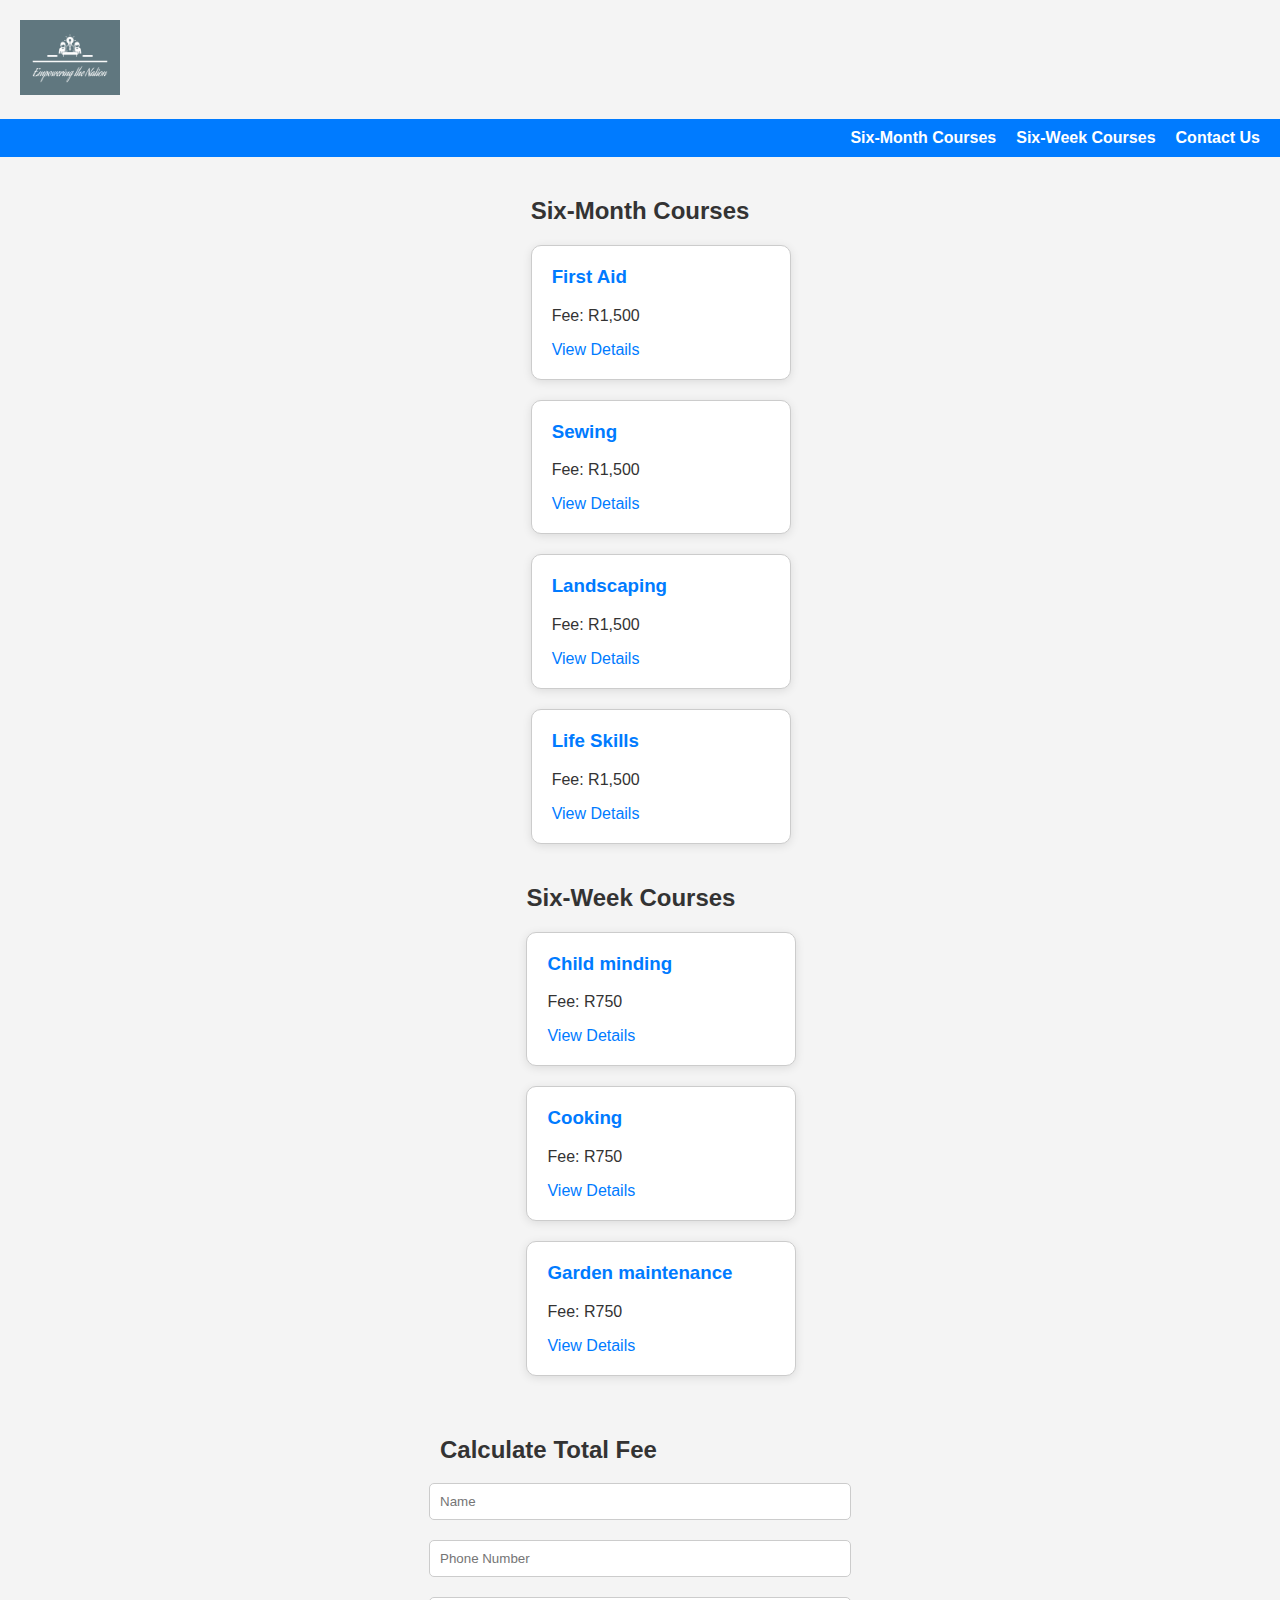
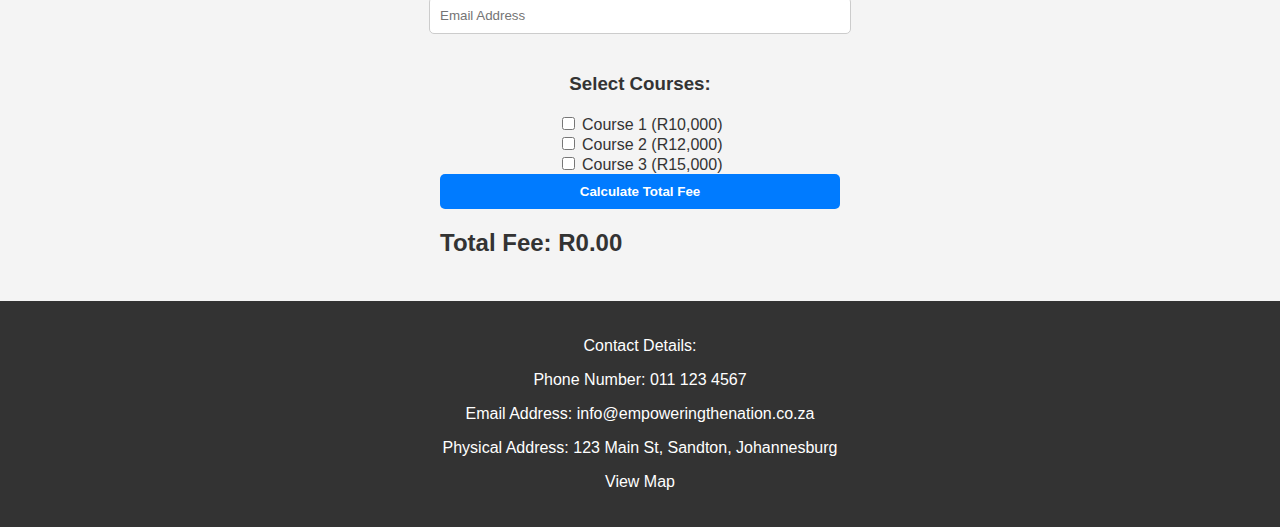
<file: index.html>
<!DOCTYPE html>
<html lang="en">
<head>
    <meta charset="UTF-8">
    <meta name="viewport" content="width=device-width, initial-scale=1.0">
    <title>Empowering the Nation</title>
    <link rel="stylesheet" href="styles.css">
</head>
<body>
    <header>
        <img src="_images/empowering-the-nation-high-resolution-logo (1).png" alt="Empowering the Nation Logo" class="logo">
        <nav>
            <ul>
                <li><a href="#six-month-courses">Six-Month Courses</a></li>
                <li><a href="#six-week-courses">Six-Week Courses</a></li>
                <li><a href="contact.html">Contact Us</a></li>
            </ul>
        </nav>
    </header>

    <main>
        <section id="six-month-courses">
            <h2>Six-Month Courses</h2>
            <div class="course">
                <h3>First Aid</h3>
                <p>Fee: R1,500</p>
                <a href="course1.html">View Details</a>
            </div>
            <div class="course">
                <h3>Sewing</h3>
                <p>Fee: R1,500</p>
                <a href="course2.html">View Details</a>
            </div>
            <div class="course">
                <h3>Landscaping</h3>
                <p>Fee: R1,500</p>
                <a href="course3.html">View Details</a>
            </div>
            <div class="course">
                <h3>Life Skills</h3>
                <p>Fee: R1,500</p>
                <a href="course4.html">View Details</a>
            </div>

        </section>

        <section id="six-week-courses">
            <h2>Six-Week Courses</h2>
            <div class="course">
                <h3>Child minding</h3>
                <p>Fee: R750</p>
                <a href="short-course1.html">View Details</a>
            </div>
            <div class="course">
                <h3>Cooking</h3>
                <p>Fee: R750</p>
                <a href="short-course2.html">View Details</a>
            </div>
            <div class="course">
                <h3>Garden maintenance</h3>
                <p>Fee: R750</p>
                <a href="short-course3.html">View Details</a>
            </div>
        </section>

        <section id="calculate-fees">
            <h2>Calculate Total Fee</h2>
            <form id="fee-calculation-form">
                <input type="text" id="name" placeholder="Name" required>
                <input type="text" id="phone" placeholder="Phone Number" required>
                <input type="email" id="email" placeholder="Email Address" required>
                
                <h3>Select Courses:</h3>
                <div>
                    <input type="checkbox" id="course1" value="10000">
                    <label for="course1">Course 1 (R10,000)</label>
                </div>
                <div>
                    <input type="checkbox" id="course2" value="12000">
                    <label for="course2">Course 2 (R12,000)</label>
                </div>
                <div>
                    <input type="checkbox" id="course3" value="15000">
                    <label for="course3">Course 3 (R15,000)</label>
                </div>
                <button type="submit">Calculate Total Fee</button>
            </form>
            <p id="total-fee">Total Fee: R0.00</p>
        </section>
        
        <script>
            document.getElementById('fee-calculation-form').addEventListener('submit', function(event) {
                event.preventDefault(); 
        
                // Get selected courses
                const course1 = document.getElementById('course1').checked ? parseInt(document.getElementById('course1').value) : 0;
                const course2 = document.getElementById('course2').checked ? parseInt(document.getElementById('course2').value) : 0;
                const course3 = document.getElementById('course3').checked ? parseInt(document.getElementById('course3').value) : 0;
        
                // Calculate total fee
                const totalFee = course1 + course2 + course3;
        
                // Display total fee
                document.getElementById('total-fee').innerText = `Total Fee: R${totalFee.toLocaleString()}`;
            });
        </script>
    </main>

    <footer>
        <p>Contact Details:</p>
        <p>Phone Number: 011 123 4567</p>
        <p>Email Address: <a href="mailto:info@empoweringthenation.co.za">info@empoweringthenation.co.za</a></p>
        <p>Physical Address: 123 Main St, Sandton, Johannesburg</p>
        <p><a href="https://www.google.com/maps/embed?...">View Map</a></p>
    </footer>
</body>
</html>
</file>
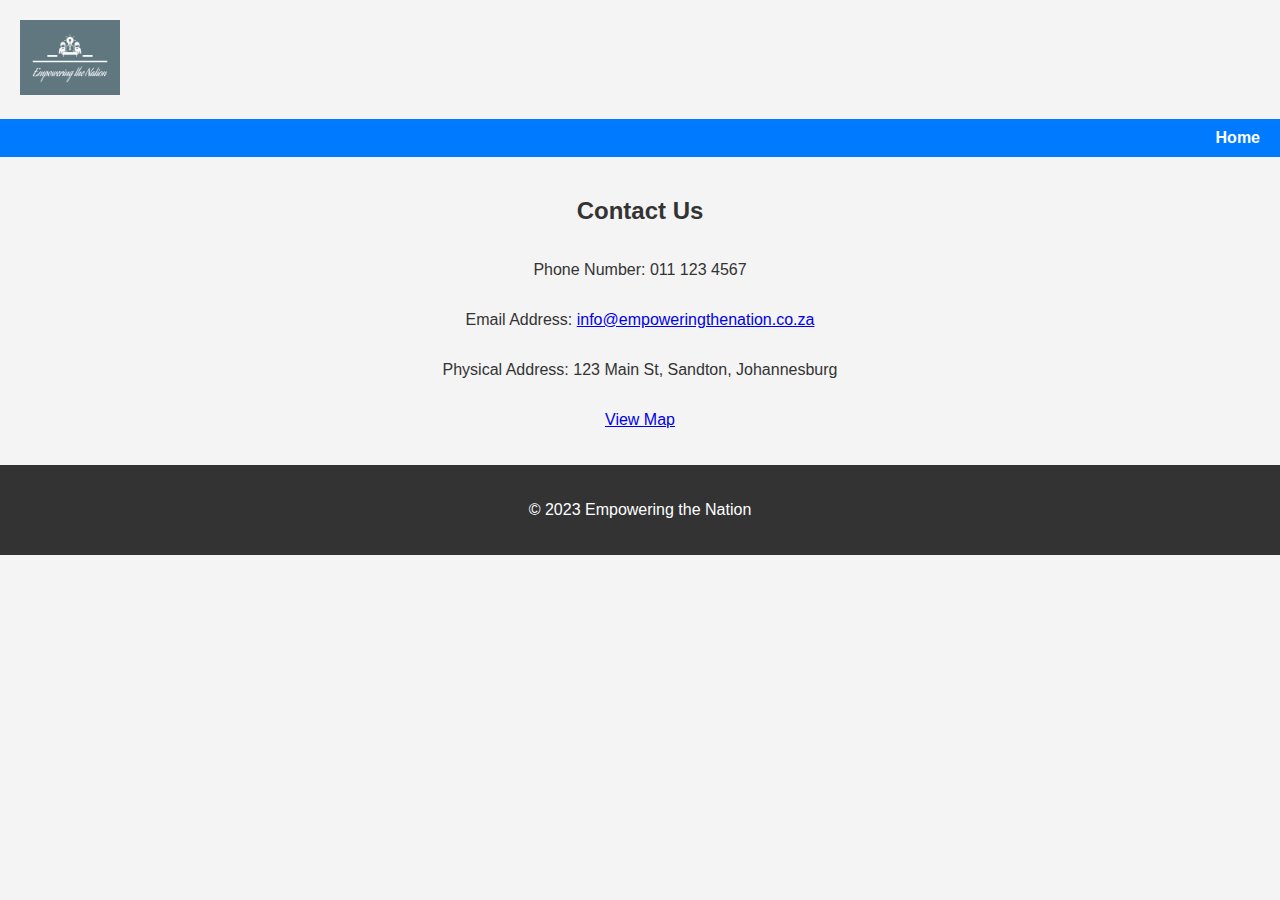
<file: contact.html>
<!DOCTYPE html>
<html lang="en">
<head>
    <meta charset="UTF-8">
    <meta name="viewport" content="width=device-width, initial-scale=1.0">
    <title>Contact Us - Empowering the Nation</title>
    <link rel="stylesheet" href="styles.css">
</head>
<body>
    <header>
        <img src="_images/empowering-the-nation-high-resolution-logo (1).png" alt="Empowering the Nation Logo" class="logo">
        <nav>
            <ul>
                <li><a href="index.html">Home</a></li>
            </ul>
        </nav>
    </header>

    <main>
        <h2>Contact Us</h2>
        <p>Phone Number: 011 123 4567</p>
        <p>Email Address: <a href="mailto:info@empoweringthenation.co.za">info@empoweringthenation.co.za</a></p>
        <p>Physical Address: 123 Main St, Sandton, Johannesburg</p>
        <p><a href="https://www.google.com/maps/embed?...">View Map</a></p>
    </main>

    <footer>
        <p>&copy; 2023 Empowering the Nation</p>
    </footer>
</body>
</html>
</file>
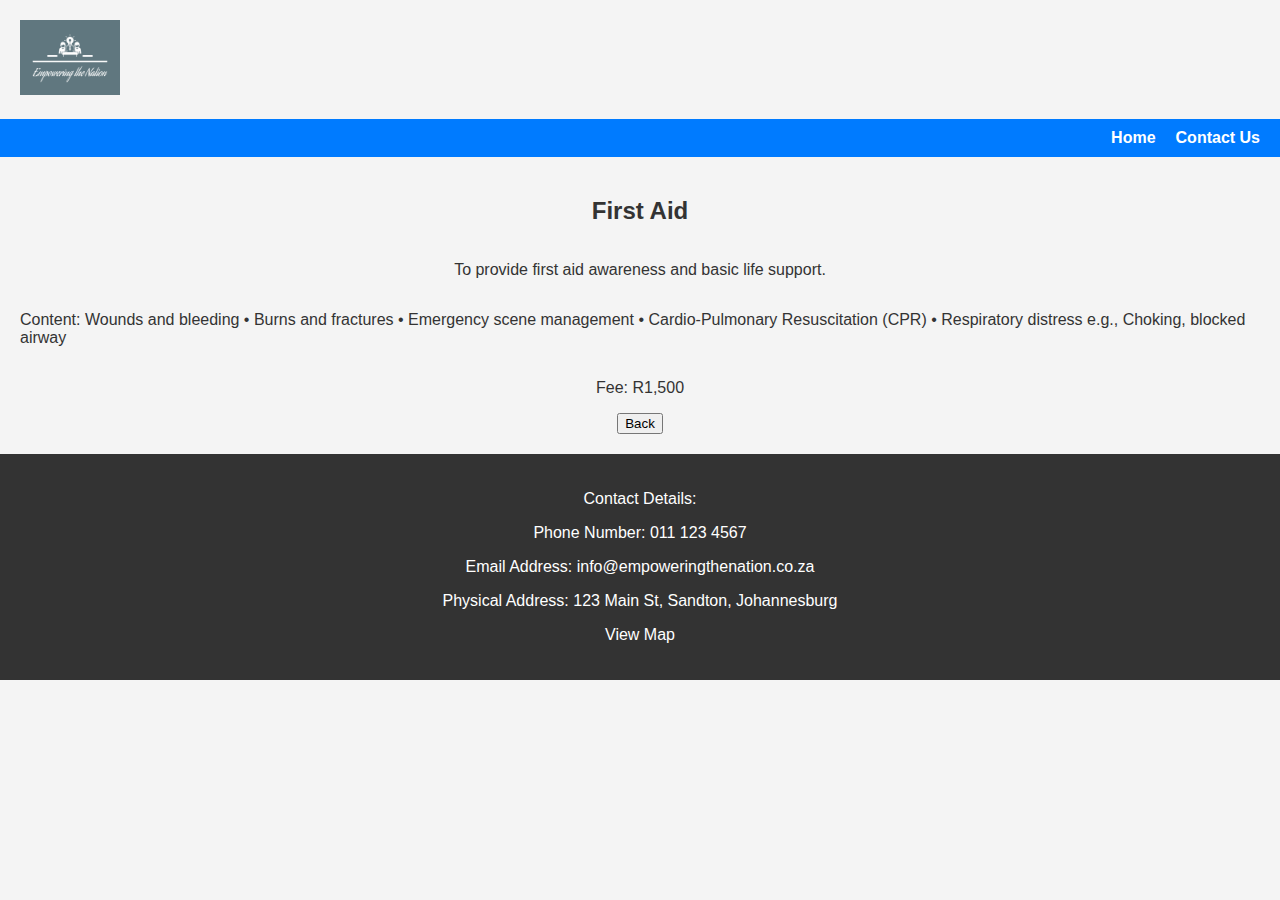
<file: course1.html>
<!DOCTYPE html>
<html lang="en">
<head>
    <meta charset="UTF-8">
    <meta name="viewport" content="width=device-width, initial-scale=1.0">
    <title>Course 1 - Empowering the Nation</title>
    <link rel="stylesheet" href="styles.css">
</head>
<body>
    <header>
        <img src="_images/empowering-the-nation-high-resolution-logo (1).png" alt="Empowering the Nation Logo" class="logo">
        <nav>
            <ul>
                <li><a href="index.html">Home</a></li>
                <li><a href="contact.html">Contact Us</a></li>
            </ul>
        </nav>
    </header>

    <main>
        <h2>First Aid</h2>
        <p>To provide first aid awareness and basic life support.</p>
        <p>Content: 
             Wounds and bleeding
            • Burns and fractures
            • Emergency scene management
            • Cardio-Pulmonary Resuscitation (CPR)
            • Respiratory distress e.g., Choking, blocked airway</p>
        <p>Fee:  R1,500</p>
        <button onclick="window.history.back();">Back</button>
 </main>

    <footer>
        <p>Contact Details:</p>
        <p>Phone Number: 011 123 4567</p>
        <p>Email Address: <a href="mailto:info@empoweringthenation.co.za">info@empoweringthenation.co.za</a></p>
        <p>Physical Address: 123 Main St, Sandton, Johannesburg</p>
        <p><a href="https://www.google.com/maps/embed?...">View Map</a></p>
    </footer>
</body>
</html>
</file>
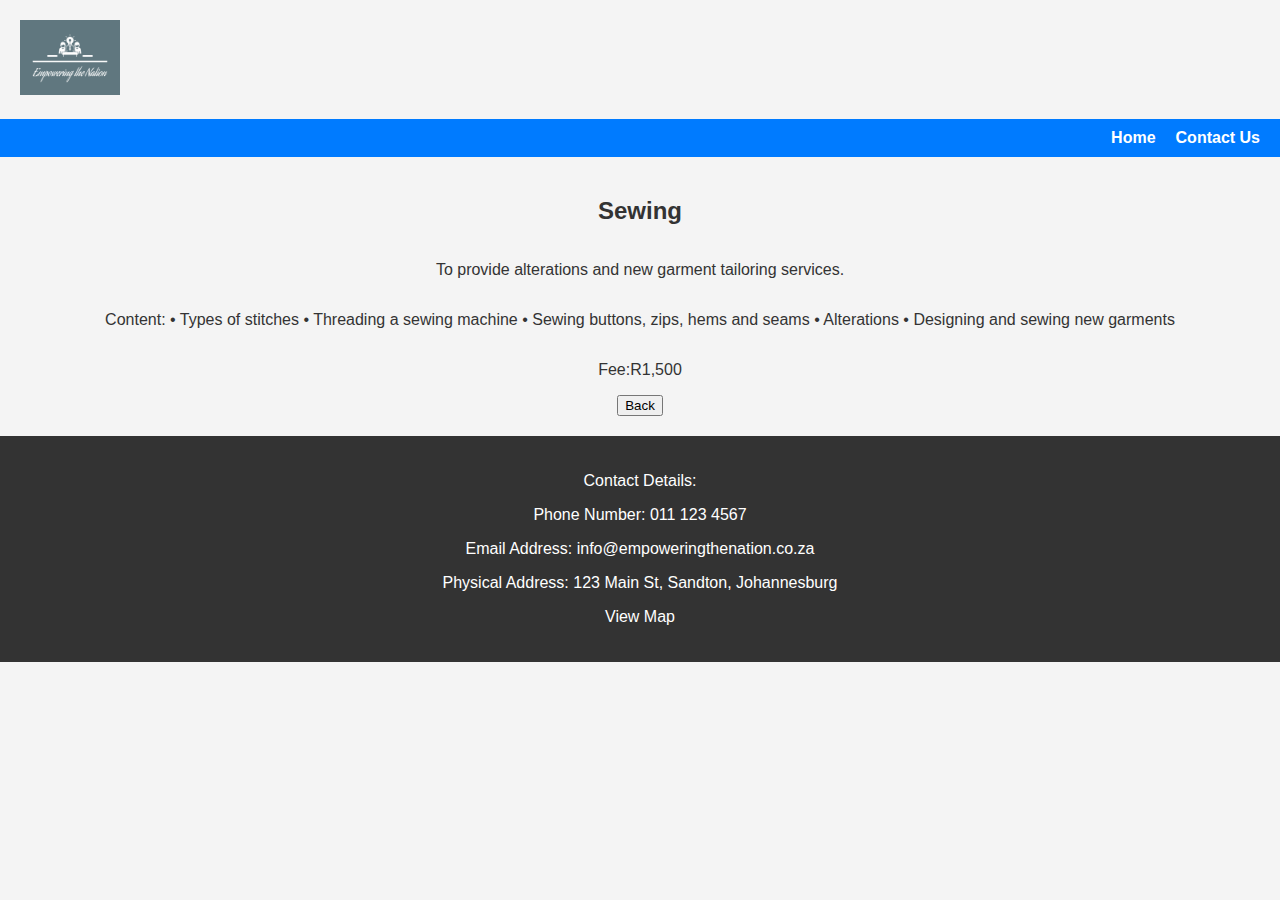
<file: course2.html>
<!DOCTYPE html>
<html lang="en">
<head>
    <meta charset="UTF-8">
    <meta name="viewport" content="width=device-width, initial-scale=1.0">
    <title>Course 2 - Empowering the Nation</title>
    <link rel="stylesheet" href="styles.css">
</head>
<body>
    <header>
        <img src="_images/empowering-the-nation-high-resolution-logo (1).png" alt="Empowering the Nation Logo" class="logo">
        <nav>
            <ul>
                <li><a href="index.html">Home</a></li>
                <li><a href="contact.html">Contact Us</a></li>
            </ul>
        </nav>
    </header>

    <main>
        <h2>Sewing</h2>
        <p>To provide alterations and new garment tailoring services.</p>
        <p>Content: 
            • Types of stitches
            • Threading a sewing machine
            • Sewing buttons, zips, hems and seams
            • Alterations
            • Designing and sewing new garments</p>
        <p>Fee:R1,500</p>
        <button onclick="window.history.back();">Back</button>
    </main>

    <footer>
        <p>Contact Details:</p>
        <p>Phone Number: 011 123 4567</p>
        <p>Email Address: <a href="mailto:info@empoweringthenation.co.za">info@empoweringthenation.co.za</a></p>
        <p>Physical Address: 123 Main St, Sandton, Johannesburg</p>
        <p><a href="https://www.google.com/maps/embed?...">View Map</a></p>
    </footer>
</body>
</html>
</file>
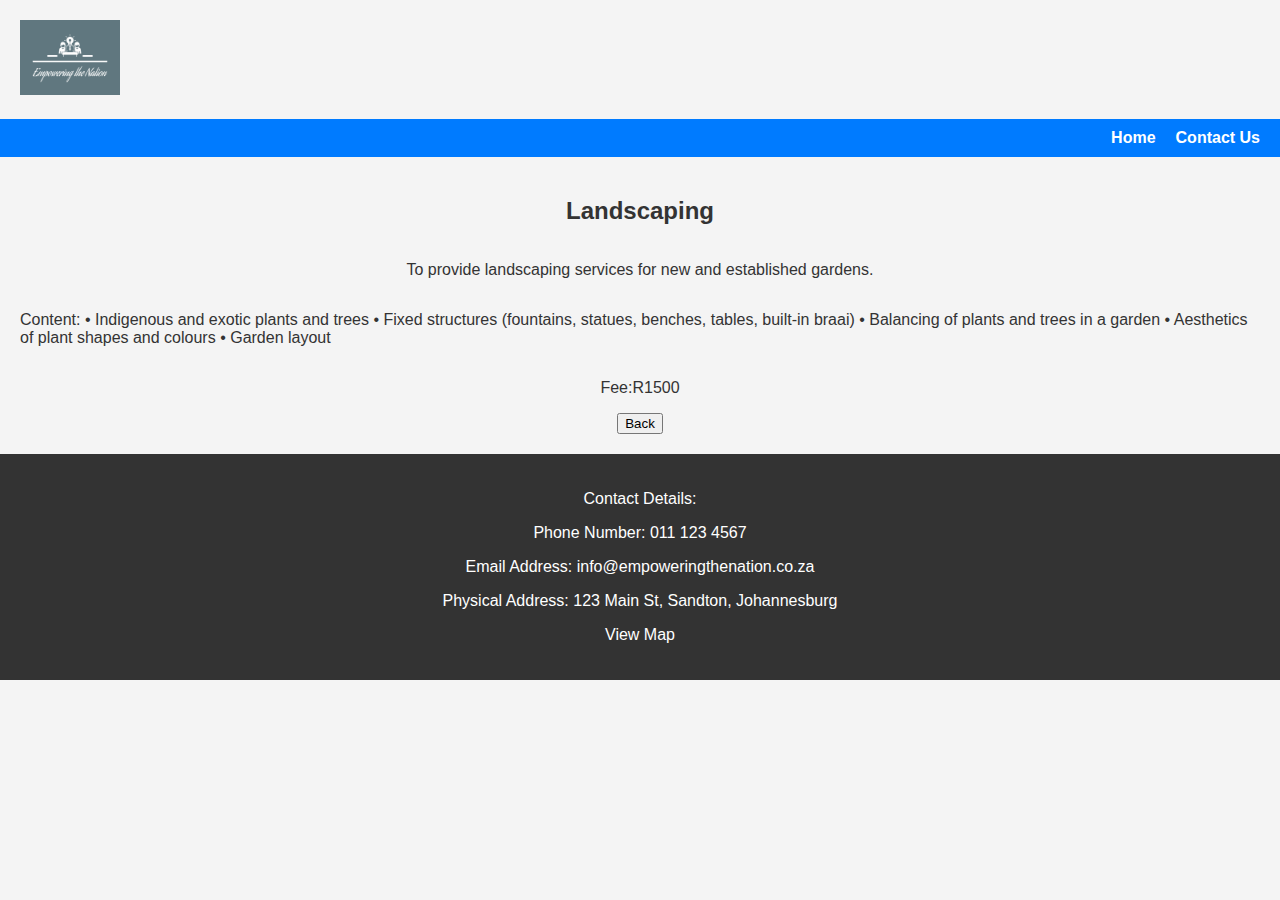
<file: course3.html>
<!DOCTYPE html>
<html lang="en">
<head>
    <meta charset="UTF-8">
    <meta name="viewport" content="width=device-width, initial-scale=1.0">
    <title>Course 3 - Empowering the Nation</title>
    <link rel="stylesheet" href="styles.css">
</head>
<body>
    <header>
        <img src="_images/empowering-the-nation-high-resolution-logo (1).png" alt="Empowering the Nation Logo" class="logo">
        <nav>
            <ul>
                <li><a href="index.html">Home</a></li>
                <li><a href="contact.html">Contact Us</a></li>
            </ul>
        </nav>
    </header>

    <main>
        <h2>Landscaping</h2>
        <p>To provide landscaping services for new and established gardens.</p>
        <p>Content: 
            • Indigenous and exotic plants and trees
            • Fixed structures (fountains, statues, benches, tables, built-in braai)
            • Balancing of plants and trees in a garden
            • Aesthetics of plant shapes and colours
            • Garden layout</p>
        <p>Fee:R1500</p>
        <button onclick="window.history.back();">Back</button>
    </main>

    <footer>
        <p>Contact Details:</p>
        <p>Phone Number: 011 123 4567</p>
        <p>Email Address: <a href="mailto:info@empoweringthenation.co.za">info@empoweringthenation.co.za</a></p>
        <p>Physical Address: 123 Main St, Sandton, Johannesburg</p>
        <p><a href="https://www.google.com/maps/embed?...">View Map</a></p>
    </footer>
</body>
</html>
</file>
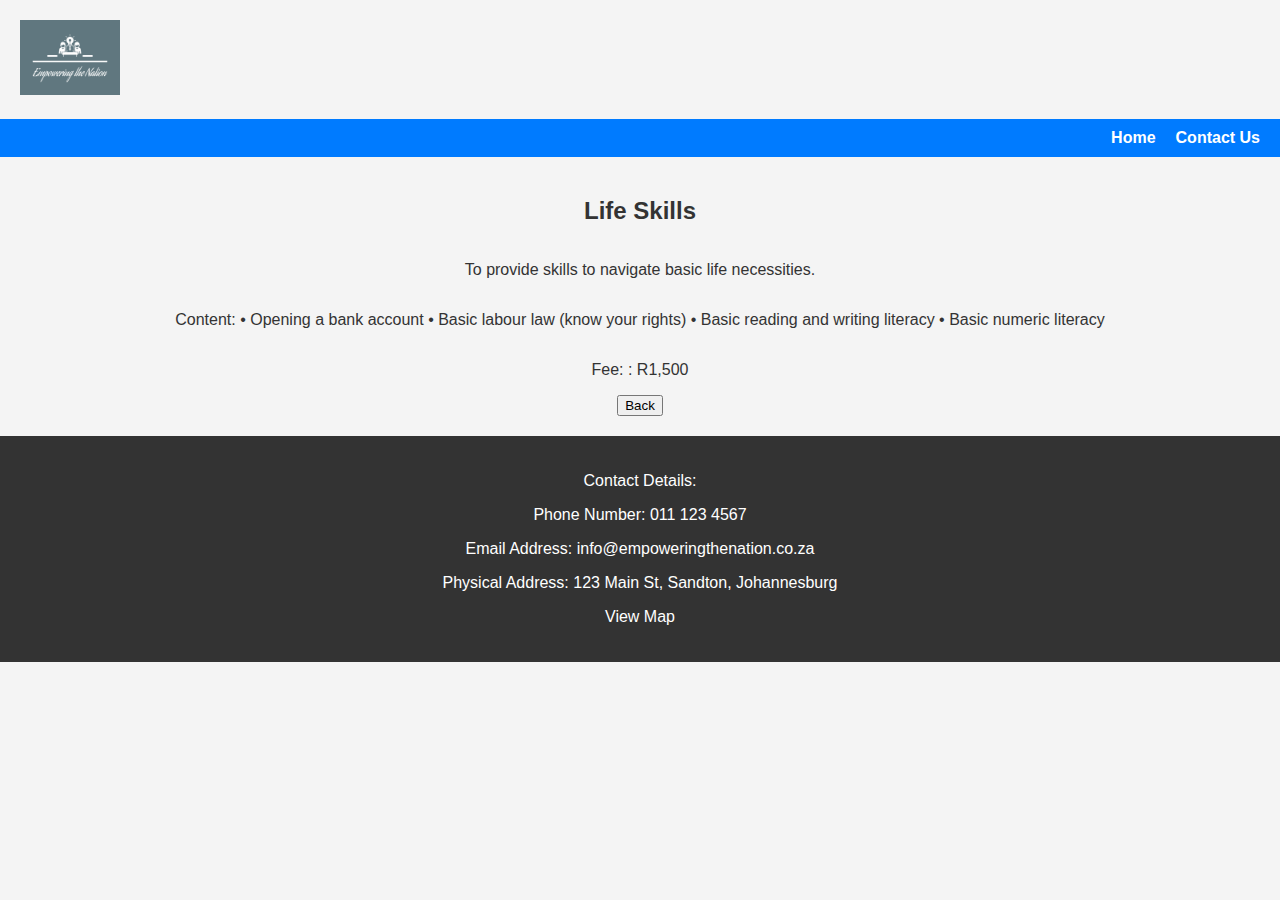
<file: course4.html>
<!DOCTYPE html>
<html lang="en">
<head>
    <meta charset="UTF-8">
    <meta name="viewport" content="width=device-width, initial-scale=1.0">
    <title>Course 4 - Empowering the Nation</title>
    <link rel="stylesheet" href="styles.css">
</head>
<body>
    <header>
        <img src="_images/empowering-the-nation-high-resolution-logo (1).png" alt="Empowering the Nation Logo" class="logo">
        <nav>
            <ul>
                <li><a href="index.html">Home</a></li>
                <li><a href="contact.html">Contact Us</a></li>
            </ul>
        </nav>
    </header>

    <main>
        <h2>Life Skills</h2>
        <p>To provide skills to navigate basic life necessities.</p>
        <p>Content: 
            • Opening a bank account
            • Basic labour law (know your rights)
            • Basic reading and writing literacy
            • Basic numeric literacy</p>
        <p>Fee: : R1,500</p>
        <button onclick="window.history.back();">Back</button>
    </main>

    <footer>
        <p>Contact Details:</p>
        <p>Phone Number: 011 123 4567</p>
        <p>Email Address: <a href="mailto:info@empoweringthenation.co.za">info@empoweringthenation.co.za</a></p>
        <p>Physical Address: 123 Main St, Sandton, Johannesburg</p>
        <p><a href="https://www.google.com/maps/embed?...">View Map</a></p>
    </footer>
</body>
</html>
</file>
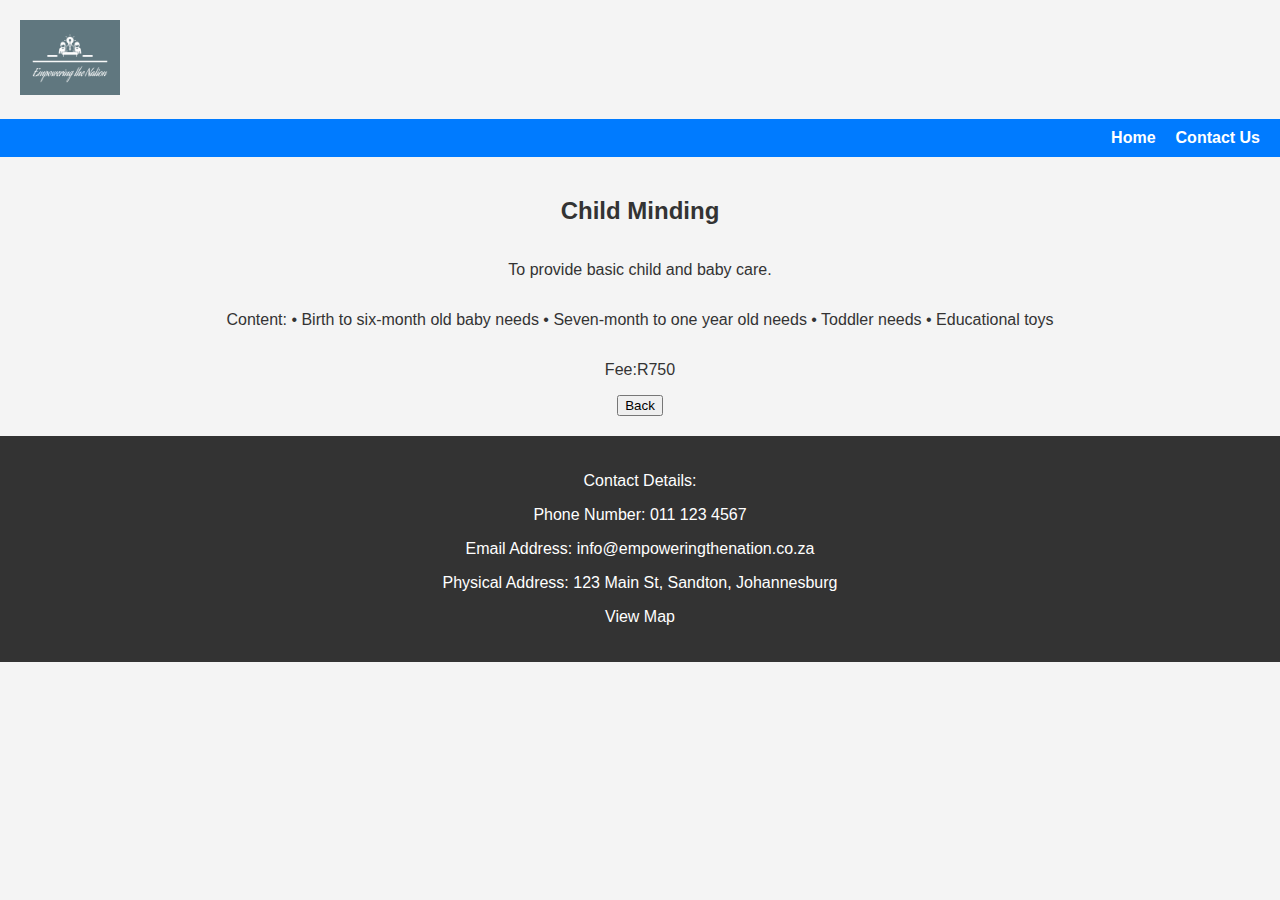
<file: short-course1.html>
<!DOCTYPE html>
<html lang="en">
<head>
    <meta charset="UTF-8">
    <meta name="viewport" content="width=device-width, initial-scale=1.0">
    <title>Six-Week Course 1 - Empowering the Nation</title>
    <link rel="stylesheet" href="styles.css">
</head>
<body>
    <header>
        <img src="_images/empowering-the-nation-high-resolution-logo (1).png" alt="Empowering the Nation Logo" class="logo">
        <nav>
            <ul>
                <li><a href="index.html">Home</a></li>
                <li><a href="contact.html">Contact Us</a></li>
            </ul>
        </nav>
    </header>

    <main>
        <h2>Child Minding</h2>
        <p>To provide basic child and baby care.</p>
        <p>Content:
            • Birth to six-month old baby needs
            • Seven-month to one year old needs
            • Toddler needs
            • Educational toys</p>
        <p>Fee:R750</p>
        <button onclick="window.history.back();">Back</button>
 </main>

    <footer>
        <p>Contact Details:</p>
        <p>Phone Number: 011 123 4567</p>
        <p>Email Address: <a href="mailto:info@empoweringthenation.co.za">info@empoweringthenation.co.za</a></p>
        <p>Physical Address: 123 Main St, Sandton, Johannesburg</p>
        <p><a href="https://www.google.com/maps/embed?...">View Map</a></p>
    </footer>
</body>
</html>
</file>
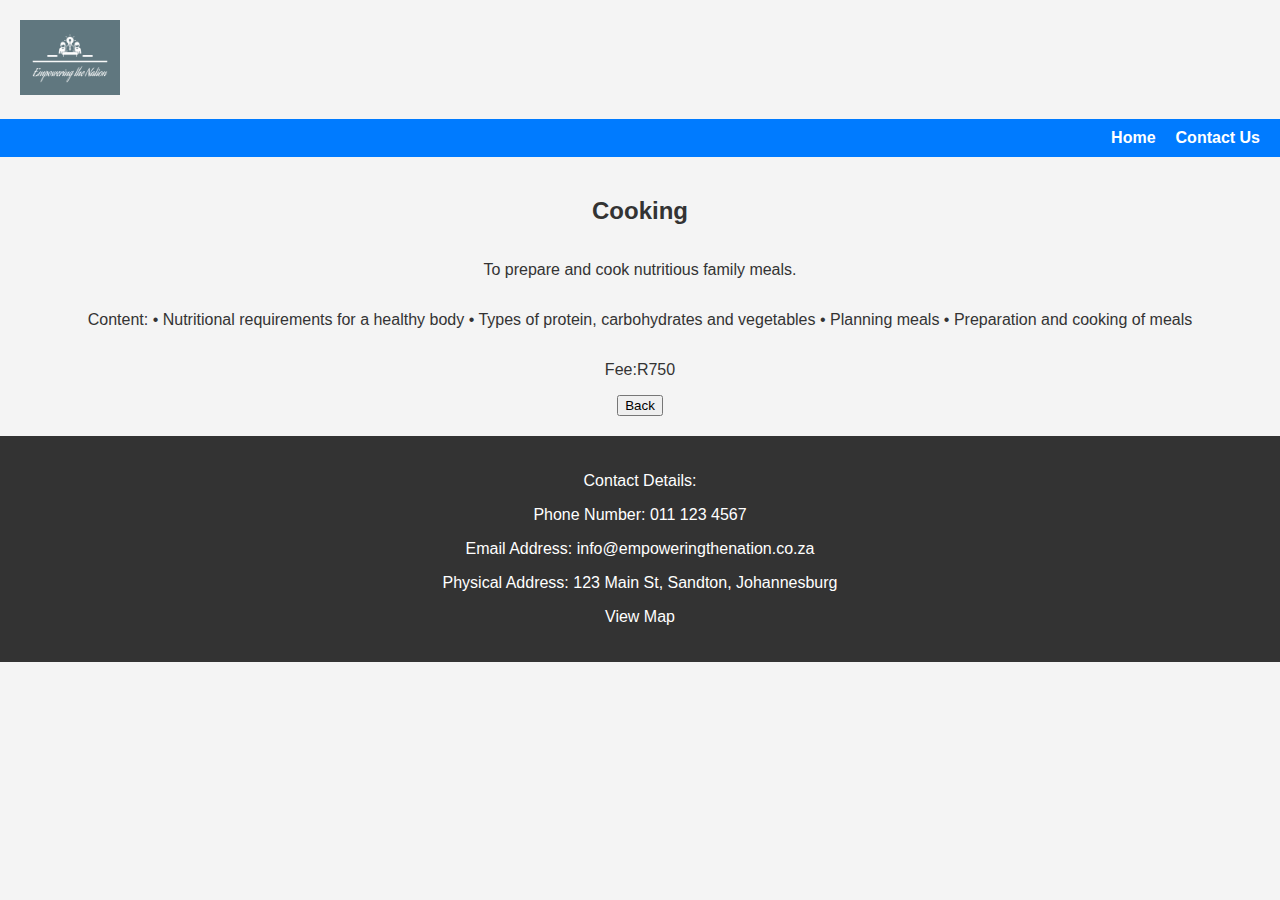
<file: short-course2.html>
<!DOCTYPE html>
<html lang="en">
<head>
    <meta charset="UTF-8">
    <meta name="viewport" content="width=device-width, initial-scale=1.0">
    <title>Six-Week Course 2 - Empowering the Nation</title>
    <link rel="stylesheet" href="styles.css">
</head>
<body>
    <header>
        <img src="_images/empowering-the-nation-high-resolution-logo (1).png" alt="Empowering the Nation Logo" class="logo">
        <nav>
            <ul>
                <li><a href="index.html">Home</a></li>
                <li><a href="contact.html">Contact Us</a></li>
            </ul>
        </nav>
    </header>

    <main>
        <h2>Cooking</h2>
        <p>To prepare and cook nutritious family meals.</p>
        <p>Content:
            • Nutritional requirements for a healthy body
            • Types of protein, carbohydrates and vegetables
            • Planning meals
            • Preparation and cooking of meals</p>
        <p>Fee:R750</p>
        <button onclick="window.history.back();">Back</button>
 </main>

    <footer>
        <p>Contact Details:</p>
        <p>Phone Number: 011 123 4567</p>
        <p>Email Address: <a href="mailto:info@empoweringthenation.co.za">info@empoweringthenation.co.za</a></p>
        <p>Physical Address: 123 Main St, Sandton, Johannesburg</p>
        <p><a href="https://www.google.com/maps/embed?...">View Map</a></p>
</file>
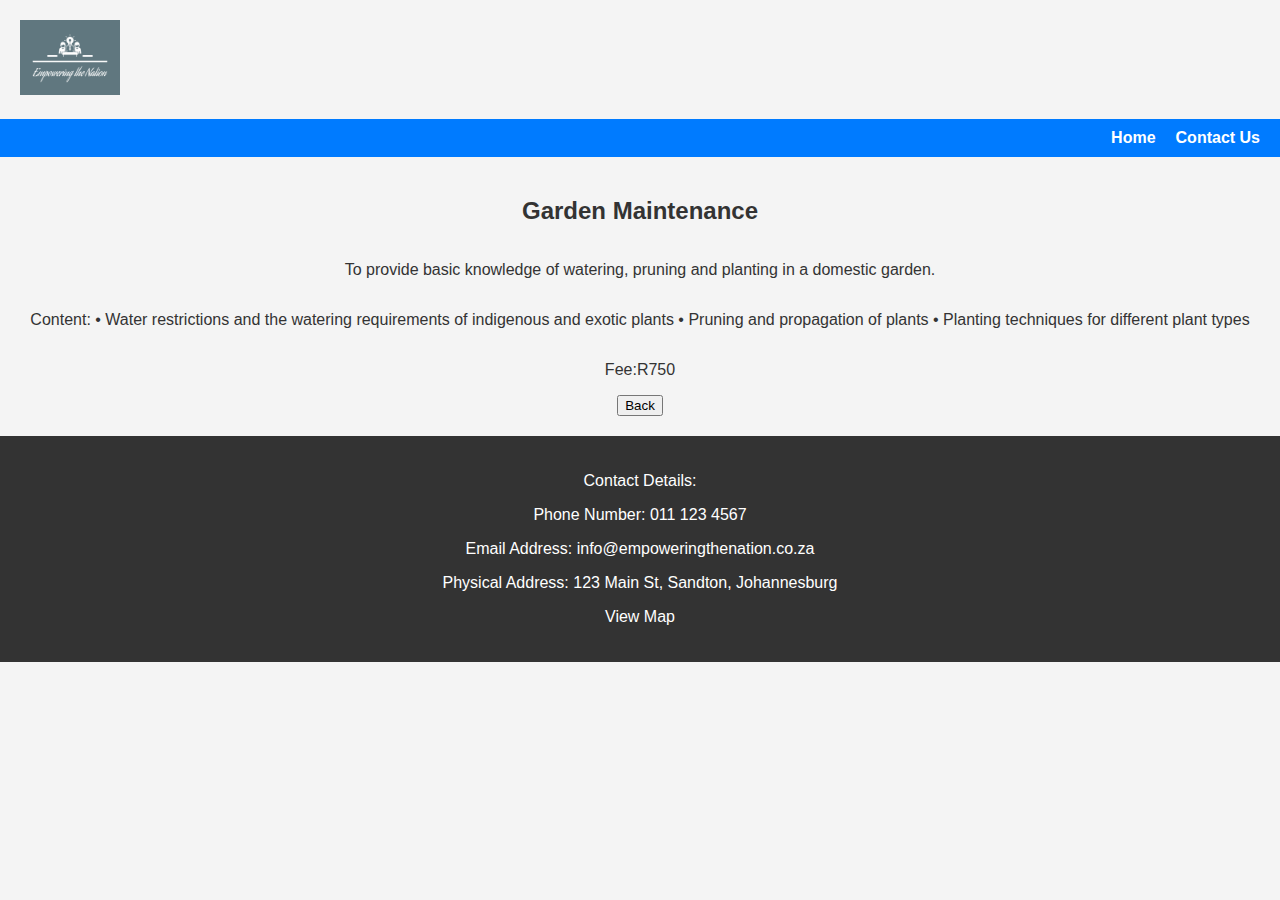
<file: short-course3.html>
<!DOCTYPE html>
<html lang="en">
<head>
    <meta charset="UTF-8">
    <meta name="viewport" content="width=device-width, initial-scale=1.0">
    <title>Six-Week Course 3 - Empowering the Nation</title>
    <link rel="stylesheet" href="styles.css">
</head>
<body>
    <header>
        <img src="_images/empowering-the-nation-high-resolution-logo (1).png" alt="Empowering the Nation Logo" class="logo">
        <nav>
            <ul>
                <li><a href="index.html">Home</a></li>
                <li><a href="contact.html">Contact Us</a></li>
            </ul>
        </nav>
    </header>

    <main>
        <h2>Garden Maintenance</h2>
        <p>To provide basic knowledge of watering, pruning and planting in a domestic garden.</p>
        <p>Content: 
            • Water restrictions and the watering requirements of indigenous and exotic plants
            • Pruning and propagation of plants
            • Planting techniques for different plant types</p>
        <p>Fee:R750</p>
        <button onclick="window.history.back();">Back</button>
 </main>

    <footer>
        <p>Contact Details:</p>
        <p>Phone Number: 011 123 4567</p>
        <p>Email Address: <a href="mailto:info@empoweringthenation.co.za">info@empoweringthenation.co.za</a></p>
        <p>Physical Address: 123 Main St, Sandton, Johannesburg</p>
        <p><a href="https://www.google.com/maps/embed?...">View Map</a></p>
</file>
<file: styles.css>
/* General Styles */
body {
    font-family: Arial, sans-serif;
    margin: 0;
    padding: 0;
    background-color: #f4f4f4; /* Light background for better contrast */
    color: #333; /* Default text color */
}

/* Logo Styles */
.logo {
    width: 100px;
    height: auto; /* Maintain aspect ratio */
    margin: 20px;
}

/* Navigation Styles */
nav {
    background-color: #007bff; /* Blue background for navigation */
    padding: 10px 20px;
}

nav ul {
    list-style: none;
    margin: 0;
    padding: 0;
    display: flex;
    justify-content: flex-end; /* Align links to the right */
}

nav li {
    margin-left: 20px; /* Space between navigation items */
}

nav a {
    color: white; /* White text for better visibility */
    text-decoration: none;
    font-weight: bold; /* Bold text for emphasis */
}

nav a:hover {
    color: #ccc; /* Lighter color on hover */
}

/* Main Content Styles */
main {
    display: flex;
    flex-direction: column;
    align-items: center;
    padding: 20px;
}

/* Course Card Styles */
.course {
    background-color: white; /* White background for course cards */
    margin-bottom: 20px;
    padding: 20px;
    border: 1px solid #ccc;
    border-radius: 10px;
    box-shadow: 0 2px 10px rgba(0, 0, 0, 0.1);
    width: 100%; /* Full width for responsiveness */
    max-width: 600px; /* Limit max width for larger screens */
}

.course h3 {
    margin-top: 0;
    color: #007bff; /* Blue color for course titles */
}

.course a {
    color: #007bff; /* Link color */
    text-decoration: none;
}

.course a:hover {
    color: #0056b3; /* Darker blue on hover */
}

/* Fee Calculation Form Styles */
#calculate-fees {
    margin-top: 20px;
    width: 100%; /* Full width for responsiveness */
    max-width: 400px; /* Limit max width for larger screens */
}

#fee-calculation-form {
    display: flex;
    flex-direction: column;
    align-items: center;
}

#fee-calculation-form input[type="text"],
#fee-calculation-form input[type="email"] {
    width: 100%;
    padding: 10px;
    margin-bottom: 20px;
    border: 1px solid #ccc;
    border-radius: 5px; /* Rounded corners for inputs */
}

#fee-calculation-form button[type="submit"] {
    width: 100%;
    padding: 10px;
    background-color: #007bff; /* Button color */
    color: #fff;
    border: none;
    border-radius: 5px; /* Rounded corners for buttons */
    cursor: pointer;
    font-weight: bold; /* Bold text for buttons */
}

#fee-calculation-form button[type="submit"]:hover {
    background-color: #0056b3; /* Darker blue on hover */
}

/* Total Fee Display */
#total-fee {
    font-size: 24px;
    font-weight: bold;
    margin-top: 20px;
}

/* Footer Styles */
footer {
    background-color: #333;
    color: #fff;
    padding: 20px;
    text-align: center;
}

footer a {
    color: #fff;
    text-decoration: none;
}

footer a:hover {
    color: #ccc; /* Lighter color on hover */
}

/* Responsive Design */
@media (max-width: 768px) {
    nav ul {
        flex-direction: column; /* Stack navigation items on smaller screens */
        align-items: center;
    }

    nav li {
        margin: 10px 0; /* Space between stacked items */
    }

    .course {
        width: 90%; /* Adjust course card width on smaller screens */
    }

    #calculate-fees {
        width: 90%; /* Adjust form width on smaller screens */
    }
}
</file>
